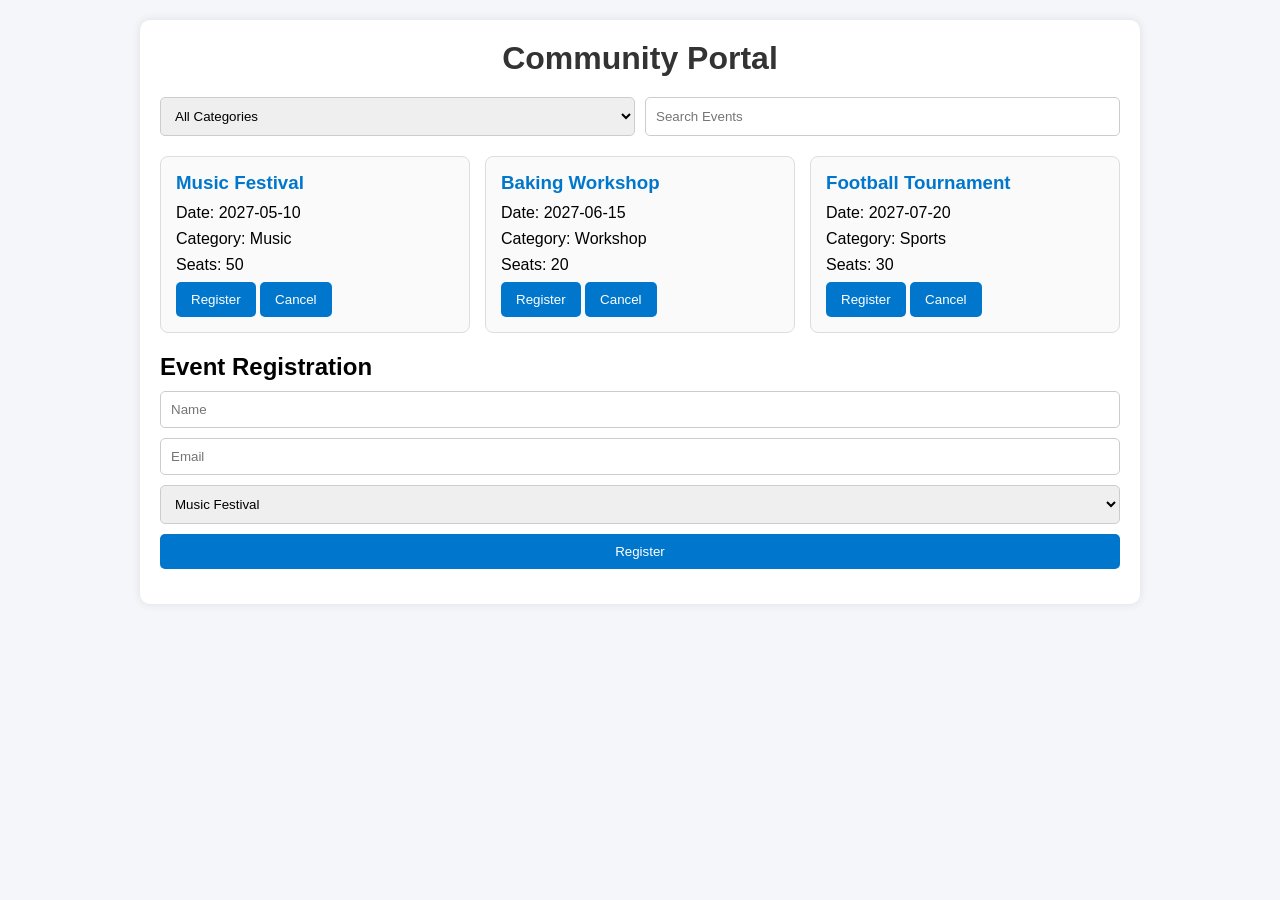
<file: javascript_mod/index.html>
<!DOCTYPE html>
<html lang="en">
<head>
<meta charset="UTF-8">
<meta name="viewport" content="width=device-width,initial-scale=1.0">
<title>Community Portal</title>
<link rel="stylesheet" href="style.css">
<script src="https://code.jquery.com/jquery-3.7.1.min.js"></script>
</head>
<body>
<div class="container">
<h1>Community Portal</h1>
<div class="controls">
<select id="categoryFilter">
<option value="All">All Categories</option>
<option value="Music">Music</option>
<option value="Workshop">Workshop</option>
<option value="Sports">Sports</option>
</select>
<input type="text" id="searchBox" placeholder="Search Events">
</div>
<div id="spinner">Loading Events...</div>
<div id="eventsContainer"></div>
<form id="registrationForm">
<h2>Event Registration</h2>
<input type="text" name="name" placeholder="Name">
<input type="email" name="email" placeholder="Email">
<select name="event" id="eventSelect"></select>
<button type="submit" id="registerBtn">Register</button>
</form>
<div id="message"></div>
</div>
<script src="main.js"></script>
</body>
</html>
</file>
<file: javascript_mod/style.css>
*{
margin:0;
padding:0;
box-sizing:border-box;
font-family:Arial,sans-serif
}
body{
background:#f4f6f9;
padding:20px
}
.container{
max-width:1000px;
margin:auto;
background:#fff;
padding:20px;
border-radius:10px;
box-shadow:0 0 10px rgba(0,0,0,.1)
}
h1{
text-align:center;
color:#333;
margin-bottom:20px
}
.controls{
display:flex;
gap:10px;
margin-bottom:20px
}
.controls select,.controls input{
padding:10px;
border:1px solid #ccc;
border-radius:5px;
flex:1
}
#eventsContainer{
display:grid;
grid-template-columns:repeat(auto-fit,minmax(250px,1fr));
gap:15px;
margin-bottom:20px
}
.event-card{
background:#fafafa;
border:1px solid #ddd;
padding:15px;
border-radius:8px
}
.event-card h3{
margin-bottom:10px;
color:#0077cc
}
.event-card p{
margin-bottom:8px
}
button{
padding:10px 15px;
border:none;
background:#0077cc;
color:#fff;
border-radius:5px;
cursor:pointer
}
button:hover{
background:#005fa3
}
form{
display:flex;
flex-direction:column;
gap:10px
}
form input,form select{
padding:10px;
border:1px solid #ccc;
border-radius:5px
}
#message{
margin-top:15px;
font-weight:bold
}
.success{
color:green
}
.error{
color:red
}
#spinner{
display:none;
text-align:center;
padding:15px;
font-weight:bold;
color:#0077cc
}
</file>
